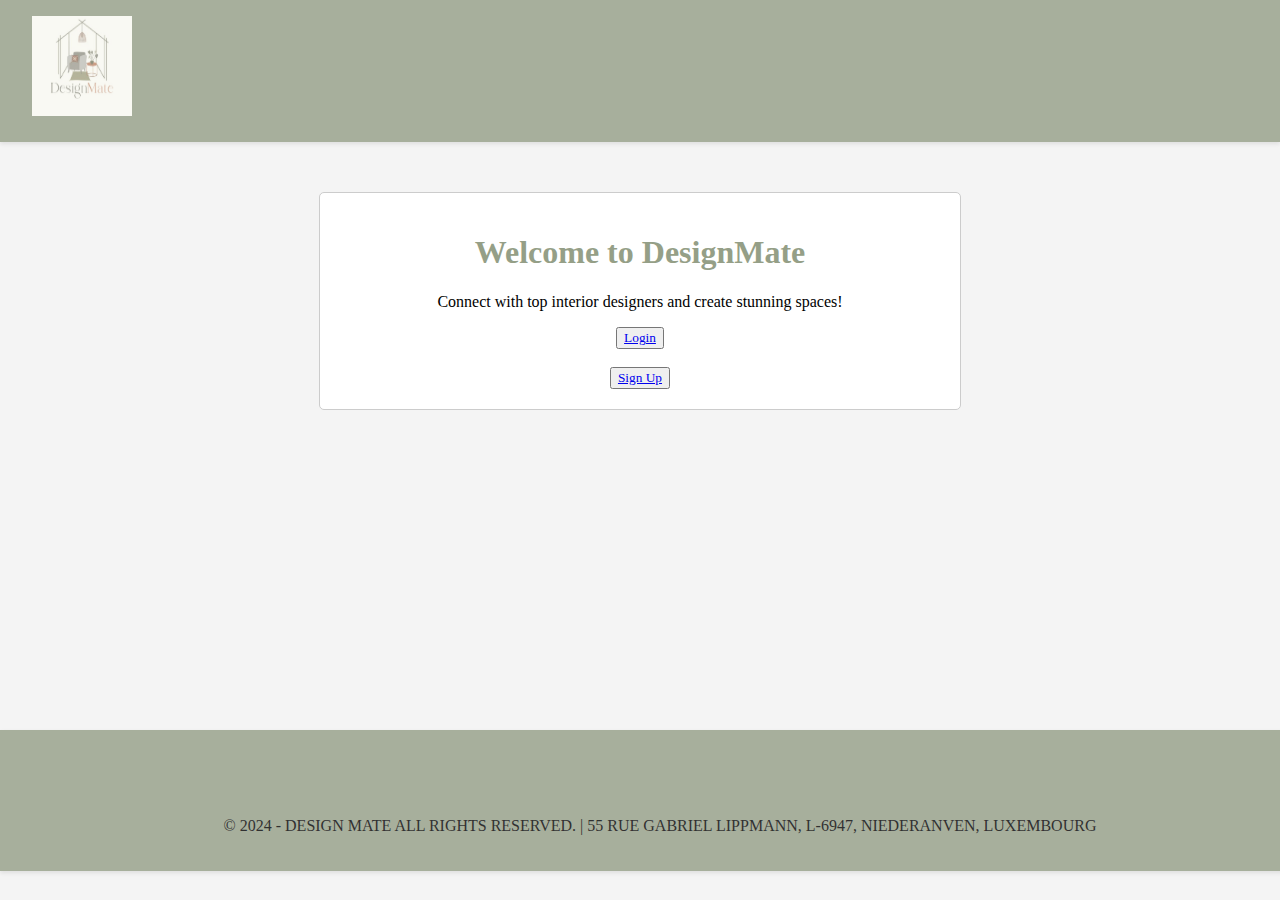
<file: index.html>
<!DOCTYPE html>
<html lang="en">
<head>
    <meta charset="UTF-8">
    <meta name="viewport" content="width=device-width, initial-scale=1.0">
    <link rel="stylesheet" href="https://cdnjs.cloudflare.com/ajax/libs/font-awesome/6.5.1/css/all.min.css" integrity="sha512-DTOQO9RWCH3ppGqcWaEA1BIZOC6xxalwEsw9c2QQeAIftl+Vegovlnee1c9QX4TctnWMn13TZye+giMm8e2LwA==" crossorigin="anonymous" referrerpolicy="no-referrer" />
    <link rel="stylesheet" href="basics.css">
    <link rel="stylesheet" href="styles.css">
    <title>DesignConnect</title>
</head>
<body>
    <header id="Home-header">

        <div class="logo-title">

            <img src="image/logo.jpeg" alt="design mate Logo" id="logo">

            <span></span>

        </div>
    </header>
    <div class="homepage">
        <form>
        <h1>Welcome to DesignMate</h1>
        <p>Connect with top interior designers and create stunning spaces!</p>
        <button><a href="login.html">Login</a></button><br><br>
        <button><a href="signup.html">Sign Up</a></button>
        </form>
    </div>

    
    <footer id="Home-footer">

        <!-- Multimedia -->

        <div class="multimedia" >

            <br>
       <div class="icons">
            <i class="fa-solid fa-envelope">   </i>

            <i class="fa-solid fa-phone">   </i>
            <i class="fa-brands fa-twitter icons">   </i>
            <i class="fa-brands fa-instagram">   </i></div>
<p>© 2024 - DESIGN MATE ALL RIGHTS RESERVED. | 55 RUE GABRIEL LIPPMANN, L-6947, NIEDERANVEN, LUXEMBOURG</p>

        </div>
    </footer>
</body>
</html>
</file>
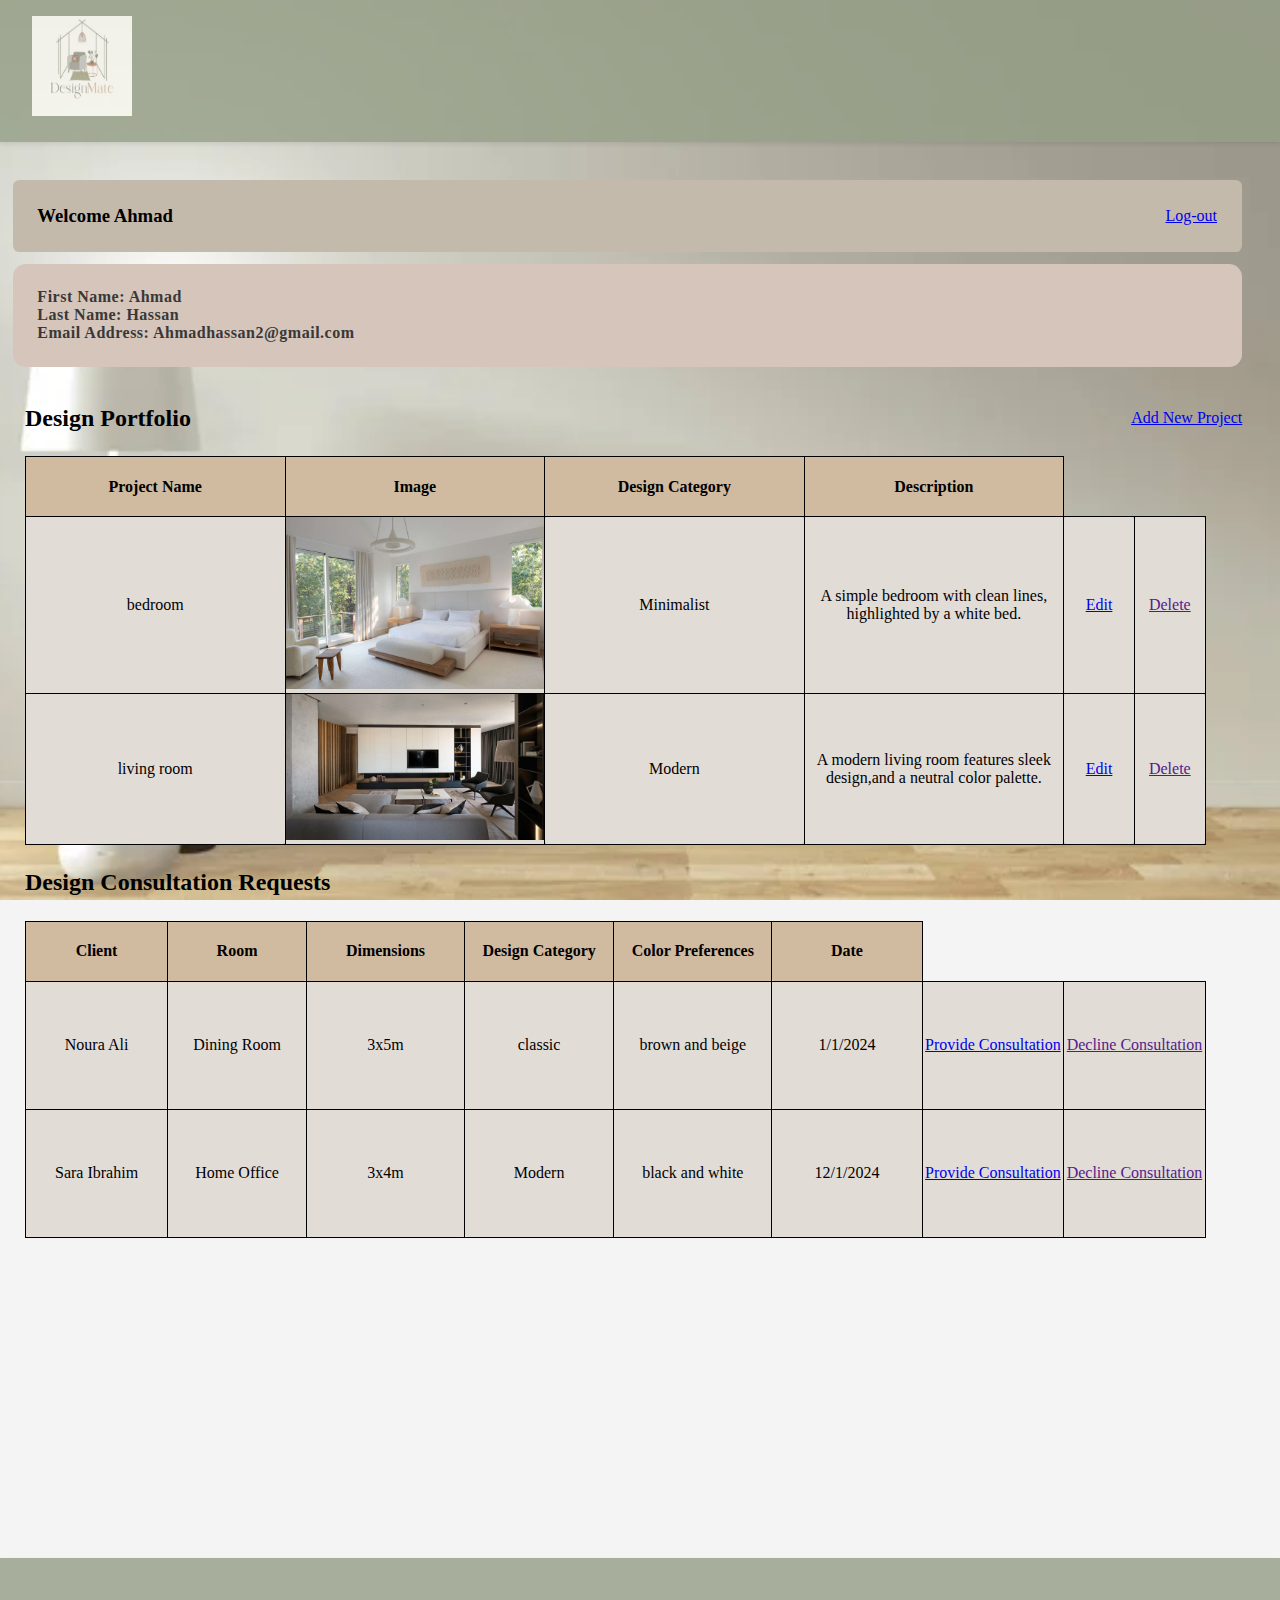
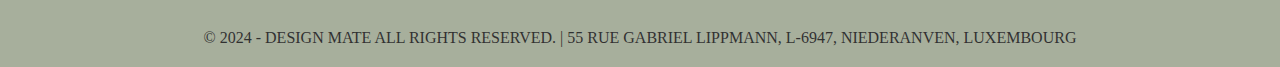
<file: DesignerHomepage.html>
<!DOCTYPE html>
<html lang="en">
		<head>
			<meta charset="utf-8">
			<meta name="viewport" content="width=device-width, initial-scale=1">
			<title> Designer Homepage </title>
			<link rel="stylesheet" href="Designer.css">
			<link rel="stylesheet" href="basics.css">
			<link rel="stylesheet" href="https://cdnjs.cloudflare.com/ajax/libs/font-awesome/6.5.1/css/all.min.css" integrity="sha512-DTOQO9RWCH3ppGqcWaEA1BIZOC6xxalwEsw9c2QQeAIftl+Vegovlnee1c9QX4TctnWMn13TZye+giMm8e2LwA==" crossorigin="anonymous" referrerpolicy="no-referrer" />
			<script src="Designerjs.js"></script>
		</head>
		
		<body>
			<header id="Home-header">

				<div class="logo-title">
		
					<img src="image/logo.jpeg" alt="design mate Logo" id="logo">
		
					<span></span>
		
				</div>
			</header>

			<section id="userInfo">
				<div id="tableHeadr-1">
					<h3 id="welcomeText">Welcome Ahmad</h3>
					<a href="index.html" id="logout">Log-out</a>
				</div>


				<div id="designerInfo">
					<ul >
                        <li>First Name:<span> Ahmad</span></li>
                        <li>Last Name:<span> Hassan</span></li>
                        <li>Email Address:<span> Ahmadhassan2@gmail.com</span></li>
                    </ul>
				</div>
			
			</section>
		<section id="2tables">
			<section id="table1">
				<div id="tableHeadr-2">
					<h1>Design Portfolio</h1>
					<a href="ProjectAdditionPage.html" id="logout">Add New Project</a>
				</div>
			
			
				<table class="table1">
				<thead>
					<tr>
						<th>Project Name</th>
						<th>Image</th>
						<th>Design Category</th>
						<th>Description</th>
					</tr>
				</thead>
				<tbody>	
					<tr>
						<td>bedroom</td>
						<td><img src="image/bedroom.jpg" alt="Minimalist bedroom"></td>
						<td>Minimalist</td>
						<td class="des">A simple bedroom with clean lines, highlighted by a white bed.</td>
						<td><a href="UpdatePage.html">Edit</a></td>
						<td><a href="">Delete</a></td>
					</tr>
					
					<tr>
						<td>living room</td>
						<td><img src="image/livingroom.jpg" alt="Modern living room"></td>
						<td>Modern</td>
						<td class="des">A modern living room features sleek design,and a neutral color palette.</td>
						<td><a href="UpdatePage.html">Edit</a></td>
						<td><a href="">Delete</a></td>
					</tr>
				</tbody>
				</table>
			</section>
			
			<section id="table2">
			<h1>Design Consultation Requests</h1>
			
			<table class="table2">
			<thead>
				<tr>
					<th>Client</th>
					<th>Room</th>
					<th>Dimensions</th>
					<th>Design Category</th>
					<th>Color Preferences</th>
					<th>Date</th>
				</tr>
			</thead>	
				<tbody>
				<tr>
					<td>Noura Ali</td>
					<td>Dining Room</td>
					<td>3x5m</td>
					<td>classic</td>
					<td>brown and beige</td>
					<td>1/1/2024</td>
					<td><a href="Design consultation page.html">Provide Consultation</a></td>
					<td><a href="">Decline Consultation</a></td>
				</tr>
				
				<tr>
					<td>Sara Ibrahim</td>
					<td>Home Office</td>
					<td>3x4m</td>
					<td>Modern</td>
					<td>black and white</td>
					<td>12/1/2024</td>
					<td><a href="Design consultation page.html">Provide Consultation</a></td>
					<td><a href="">Decline Consultation</a></td>
				</tr>
				</tbody>
			</table>
			</section>
		</section>	
			
			<footer id="Home-footer">

				<!-- Multimedia -->
		
				<div class="multimedia" >
		
					<br>
			   <div class="icons">
					<i class="fa-solid fa-envelope">   </i>
		
					<i class="fa-solid fa-phone">   </i>
					<i class="fa-brands fa-twitter icons">   </i>
					<i class="fa-brands fa-instagram">   </i></div>
		<p>© 2024 - DESIGN MATE ALL RIGHTS RESERVED. | 55 RUE GABRIEL LIPPMANN, L-6947, NIEDERANVEN, LUXEMBOURG</p>
		
				</div>
			</footer>
		</body>
</html>
</file>
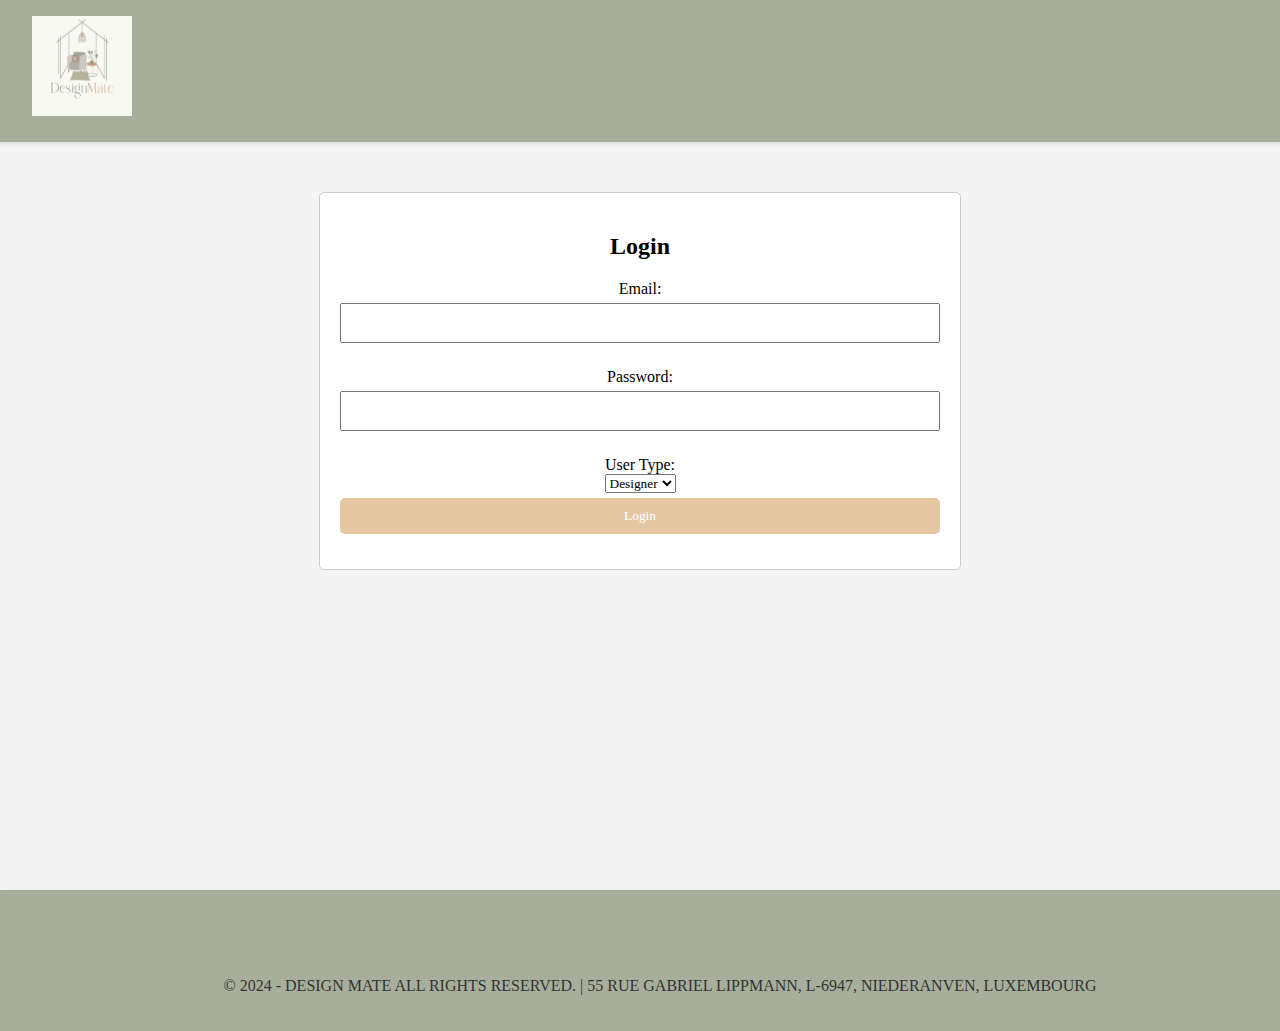
<file: login.html>
<!DOCTYPE html>
<html lang="en">
<head>
    <meta charset="UTF-8">
    <meta name="viewport" content="width=device-width, initial-scale=1.0">
    <link rel="stylesheet" href="https://cdnjs.cloudflare.com/ajax/libs/font-awesome/6.5.1/css/all.min.css" integrity="sha512-DTOQO9RWCH3ppGqcWaEA1BIZOC6xxalwEsw9c2QQeAIftl+Vegovlnee1c9QX4TctnWMn13TZye+giMm8e2LwA==" crossorigin="anonymous" referrerpolicy="no-referrer" />
    <link rel="stylesheet" href="basics.css">
    <link rel="stylesheet" href="styles.css">
    <script src="scriptlog.js" defer></script>
    <title>DesignConnect - Login</title>
</head>
<body>

    <div id="container">

        <!-- Header -->

        <header id="Home-header">

            <div class="logo-title">

                <img src="image/logo.jpeg" alt="design mate Logo" id="logo">

                <span></span>

            </div>

            <div class="navbar">
            </div>

        </header>
    <div class="login-page">
        <h2>Login</h2>
        <form id="loginForm">
            <label for="email">Email:</label>
            <input type="email" id="email" name="email" required>

            <label for="password">Password:</label>
            <input type="password" id="password" name="password" required>

            <label for="userType">User Type:</label>
            <select id="userType" name="userType" required>
                <option value="designer">Designer</option>
                <option value="client">Client</option>
            </select>

            <input type="submit" value="Login">
        </form>
    </div>
    <footer id="Home-footer">

        <!-- Multimedia -->

        <div class="multimedia" >

            <br>
       <div class="icons">
            <i class="fa-solid fa-envelope">   </i>

            <i class="fa-solid fa-phone">   </i>
            <i class="fa-brands fa-twitter icons">   </i>
            <i class="fa-brands fa-instagram">   </i></div>
<p>© 2024 - DESIGN MATE ALL RIGHTS RESERVED. | 55 RUE GABRIEL LIPPMANN, L-6947, NIEDERANVEN, LUXEMBOURG</p>

        </div>
    </footer>
</body>
</html>
</file>
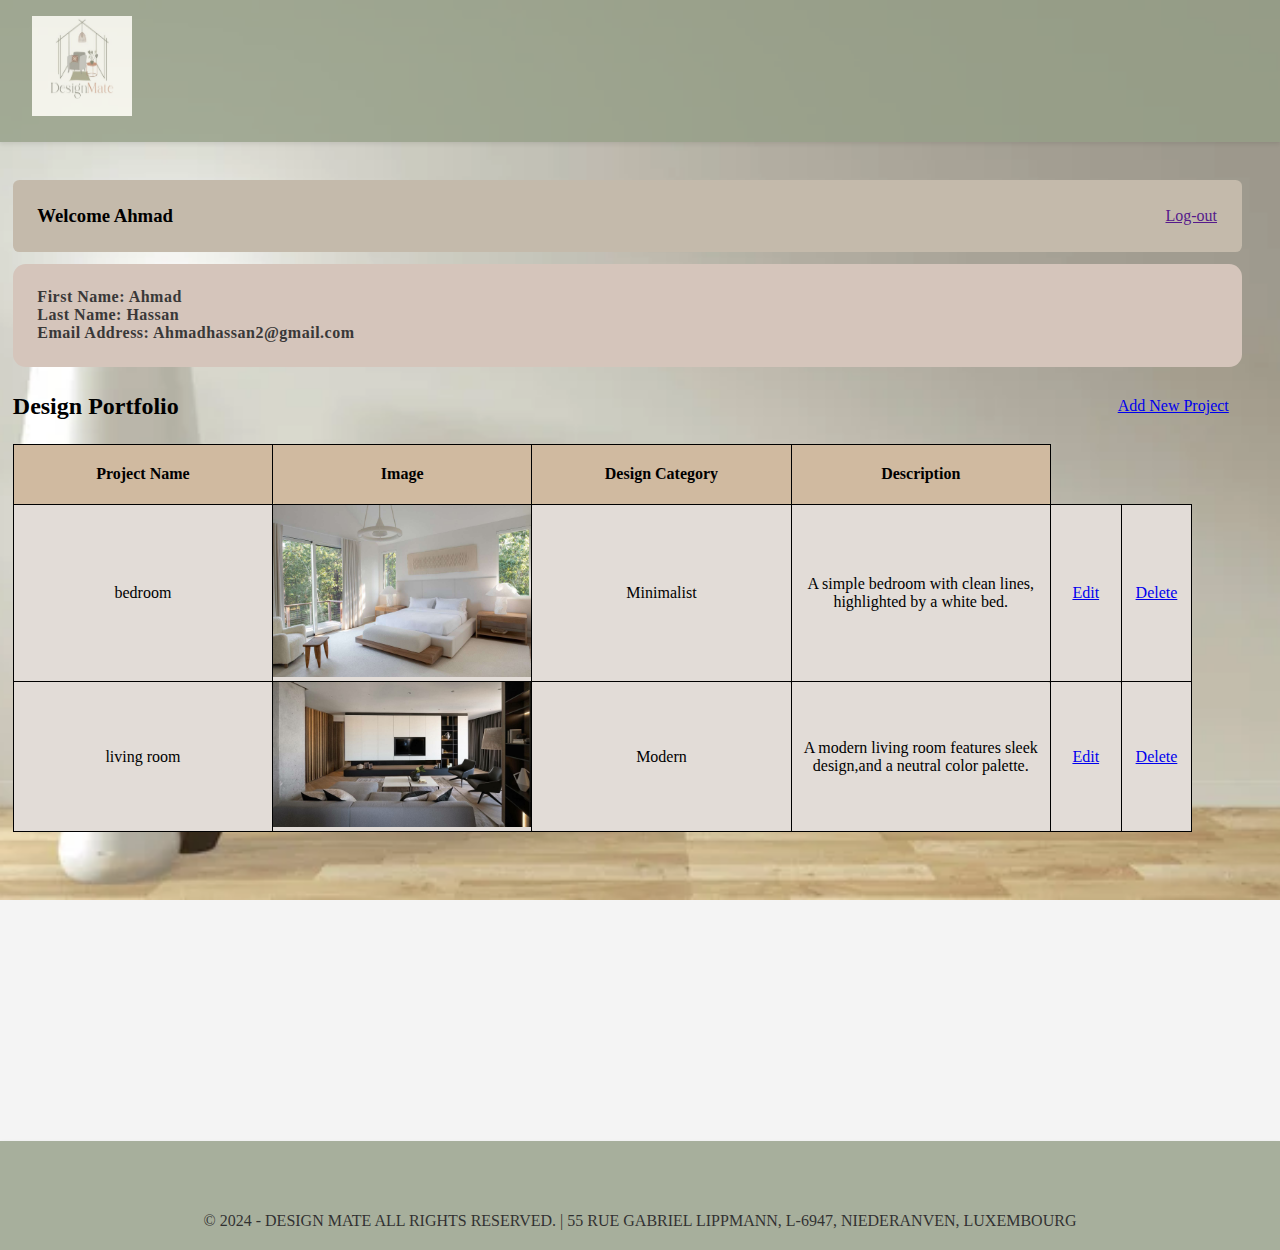
<file: OneDesigner.html>
<!DOCTYPE html>
<html lang="en">
		<head>
			<meta charset="utf-8">
			<meta name="viewport" content="width=device-width, initial-scale=1">
			<title> Designer Homepage </title>
			<link rel="stylesheet" href="Designer.css">
			<link rel="stylesheet" href="basics.css">
			<link rel="stylesheet" href="https://cdnjs.cloudflare.com/ajax/libs/font-awesome/6.5.1/css/all.min.css" integrity="sha512-DTOQO9RWCH3ppGqcWaEA1BIZOC6xxalwEsw9c2QQeAIftl+Vegovlnee1c9QX4TctnWMn13TZye+giMm8e2LwA==" crossorigin="anonymous" referrerpolicy="no-referrer" />
			<script src="Designerjs.js"></script>
		</head>
		
		<body>
			<header id="Home-header">

				<div class="logo-title">
		
					<img src="image/logo.jpeg" alt="design mate Logo" id="logo">
		
					<span></span>
		
				</div>
			</header>

			<section id="userInfo">
				<div id="tableHeadr-1">
					<h3 id="welcomeText">Welcome Ahmad</h3>
					<a href="" id="logout">Log-out</a>
				</div>


				<div id="designerInfo">
					<ul >
                        <li>First Name:<span> Ahmad</span></li>
                        <li>Last Name:<span> Hassan</span></li>
                        <li>Email Address:<span> Ahmadhassan2@gmail.com</span></li>
                    </ul>
				</div>
			
			</section>
		
			<section id="table1">
				<div id="tableHeadr-2">
					<h1>Design Portfolio</h1>
					<a href="ProjectAdditionPage.html" id="logout">Add New Project</a>
				</div>
			
			
				<table class="table1">
				<thead>
					<tr>
						<th>Project Name</th>
						<th>Image</th>
						<th>Design Category</th>
						<th>Description</th>
					</tr>
				</thead>
				<tbody>	
					<tr>
						<td>bedroom</td>
						<td><img src="image/bedroom.jpg" alt="Minimalist bedroom"></td>
						<td>Minimalist</td>
						<td class="des">A simple bedroom with clean lines, highlighted by a white bed.</td>
						<td><a href="UpdatePage.html">Edit</a></td>
						<td><a href="#">Delete</a></td>
					</tr>
					
					<tr>
						<td>living room</td>
						<td><img src="image/livingroom.jpg" alt="Modern living room"></td>
						<td>Modern</td>
						<td class="des">A modern living room features sleek design,and a neutral color palette.</td>
						<td><a href="UpdatePage.html">Edit</a></td>
						<td><a href="#">Delete</a></td>
					</tr>
				</tbody>
				</table>
			</section>
			<footer id="Home-footer">

				<!-- Multimedia -->
		
				<div class="multimedia" >
		
					<br>
			   <div class="icons">
					<i class="fa-solid fa-envelope">   </i>
		
					<i class="fa-solid fa-phone">   </i>
					<i class="fa-brands fa-twitter icons">   </i>
					<i class="fa-brands fa-instagram">   </i></div>
		<p>© 2024 - DESIGN MATE ALL RIGHTS RESERVED. | 55 RUE GABRIEL LIPPMANN, L-6947, NIEDERANVEN, LUXEMBOURG</p>
		
				</div>
			</footer>
		</body>
</html>
</file>
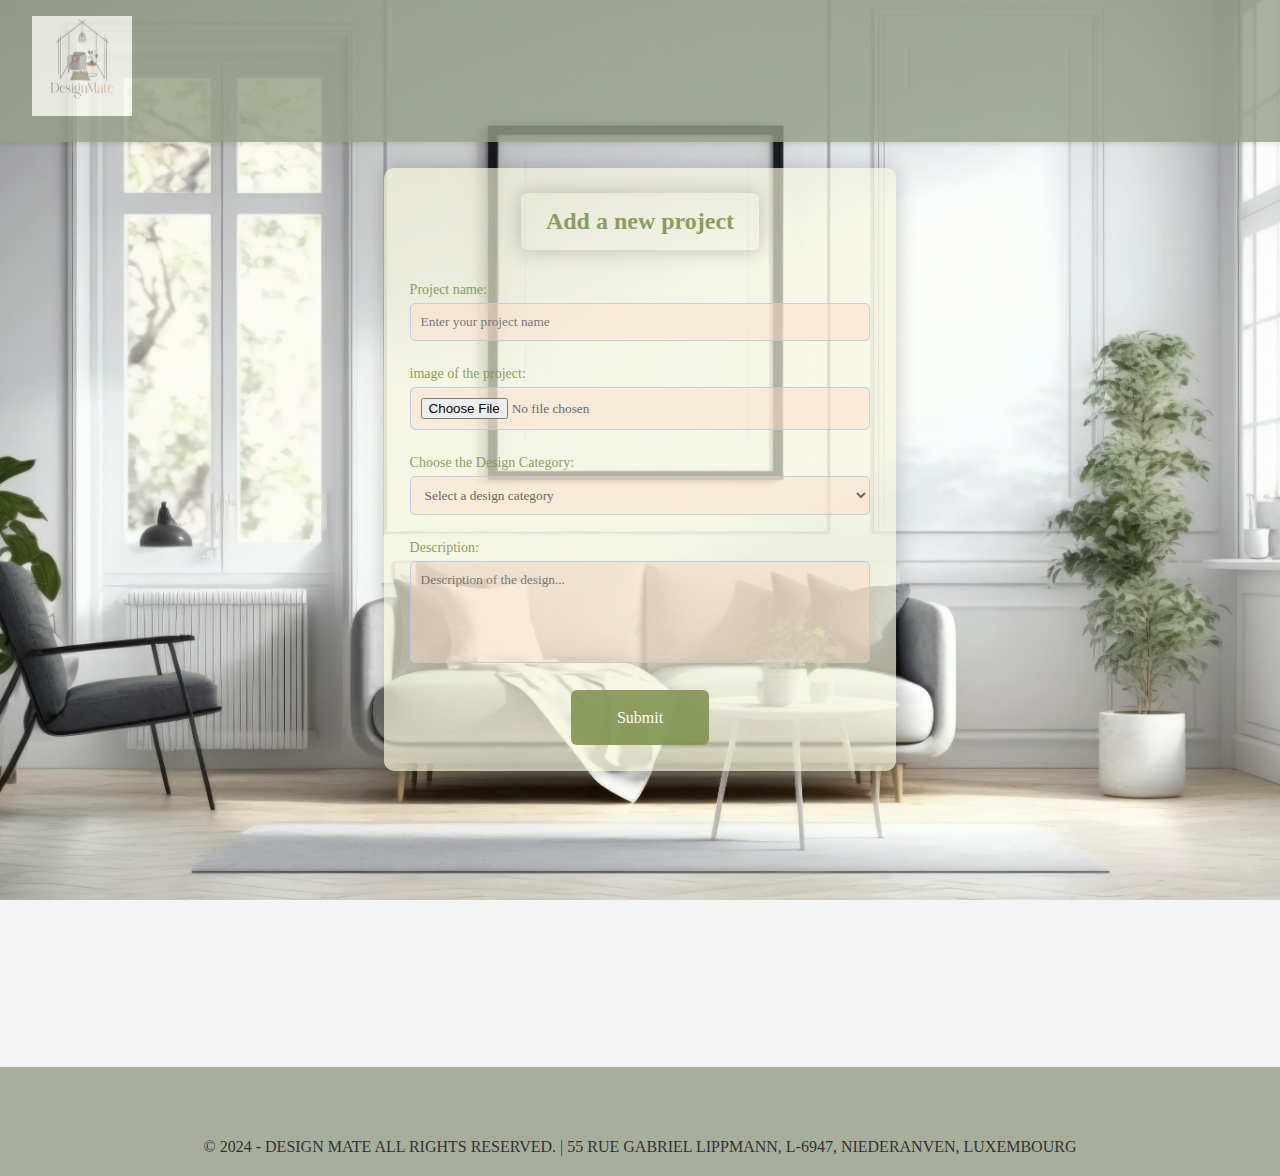
<file: ProjectAdditionPage.html>
<!DOCTYPE html>
<html lang="en">
		<head>
			<meta charset="utf-8">
			<title> Project Addition </title>
			<meta name="viewport" content="width=device-width, initial-scale=1.0">
			<link rel="stylesheet" href="DesignerAdd.css">
			<link rel="stylesheet" href="basics.css">
			<link rel="stylesheet" href="https://cdnjs.cloudflare.com/ajax/libs/font-awesome/6.5.1/css/all.min.css" integrity="sha512-DTOQO9RWCH3ppGqcWaEA1BIZOC6xxalwEsw9c2QQeAIftl+Vegovlnee1c9QX4TctnWMn13TZye+giMm8e2LwA==" crossorigin="anonymous" referrerpolicy="no-referrer" />
		</head>
		
		<body>
			<header id="Home-header">

				<div class="logo-title">
		
					<img src="image/logo.jpeg" alt="design mate Logo" id="logo">
		
					<span></span>
		
				</div>
			</header>
			
				<div class="container">
					
					
					<h1>Add a new project</h1>
					
					<form class="form" action="#">
						
						
						<div class="text">
							<label for="projectname">Project name:</label>
							<input type="text" id="projectname" placeholder="Enter your project name">
						</div>
						
						<div class="file">
							<label for="myfile">image of the project:</label>
							<input type="file" name="uploadimage">
						</div>
					 
					 
					
						<div class="menu">
						  <label for="DesignCategory">Choose the Design Category:</label><br>
						  <select id="DesignSelect" >
							<option value="" selected disabled hidden>Select a design category</option>
							<option>Modern</option>
							<option>Coastal</option>
							<option>Minimalism</option>
							<option>Bohemian</option>
							<option>scandinavian</option>
							<option>classic</option>
						  </select>
						</div>
						
						<div class="textholder">
						  <label for="Descriptiontext">Description:</label><br>
						  <textarea placeholder="Description of the design..." cols="30%" rows="5%"></textarea>
						</div>
						
						
						<input type="submit" id="btn" />
						
						
				    </form>
					
				</div>
				
				<footer id="Home-footer">

					<!-- Multimedia -->
			
					<div class="multimedia" >
			
						<br>
				   <div class="icons">
						<i class="fa-solid fa-envelope">   </i>
			
						<i class="fa-solid fa-phone">   </i>
						<i class="fa-brands fa-twitter icons">   </i>
						<i class="fa-brands fa-instagram">   </i></div>
			<p>© 2024 - DESIGN MATE ALL RIGHTS RESERVED. | 55 RUE GABRIEL LIPPMANN, L-6947, NIEDERANVEN, LUXEMBOURG</p>
			
					</div>
				</footer>
				<script src="ProjectAdditionPage.js"></script>
	  
		</body>
</html>
</file>
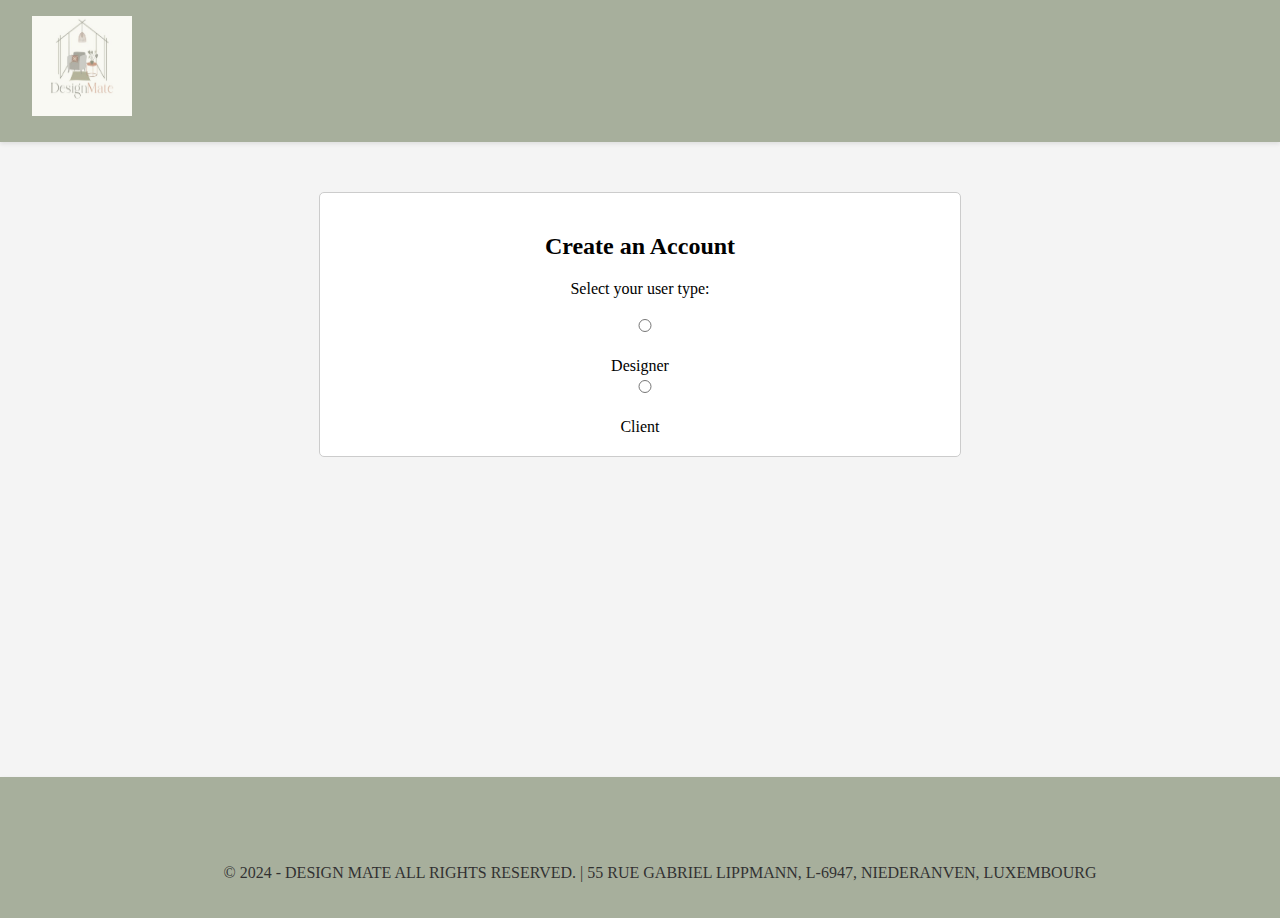
<file: signup.html>
<!DOCTYPE html>
<html lang="en">
<head>
    <meta charset="UTF-8">
    <meta name="viewport" content="width=device-width, initial-scale=1.0">
    <link rel="stylesheet" href="https://cdnjs.cloudflare.com/ajax/libs/font-awesome/6.5.1/css/all.min.css" integrity="sha512-DTOQO9RWCH3ppGqcWaEA1BIZOC6xxalwEsw9c2QQeAIftl+Vegovlnee1c9QX4TctnWMn13TZye+giMm8e2LwA==" crossorigin="anonymous" referrerpolicy="no-referrer" />
    <link rel="stylesheet" href="basics.css">
    <link rel="stylesheet" href="styles.css">
    <script src="script.js" defer></script>
    <title>DesignConnect - Sign Up</title>
</head>
<body>


    <div id="container">

        <!-- Header -->

        <header id="Home-header">

            <div class="logo-title">

                <img src="image/logo.jpeg" alt="design mate Logo" id="logo">

                <span></span>

            </div>

            <div class="navbar">

            </div>

        </header>


    <div class="signup-page">
        <h2>Create an Account</h2>
        <p>Select your user type:</p>
        <input type="radio" name="userType" value="designer" id="designerRadio">
        <label for="designerRadio">Designer</label>
        <input type="radio" name="userType" value="client" id="clientRadio">
        <label for="clientRadio">Client</label>

        <div id="designerForm" class="user-form">
            <!-- Designer form elements -->
            <form id="designerSignUpForm">
                <label for="firstName">First Name:</label>
                <input type="text" id="firstName" name="firstName" required>

                <label for="lastName">Last Name:</label>
                <input type="text" id="lastName" name="lastName" required>

                <label for="email">Email:</label>
                <input type="email" id="email" name="email" required>

                <label for="password">Password:</label>
                <input type="password" id="password" name="password" required>

                <label for="brandName">Brand Name:</label>
                <input type="text" id="brandName" name="brandName" required>

                <label for="logo">Logo:</label>
                <input type="file" id="logo" name="logo" accept="image/*" required>

                <label for="specialities">Specialities:</label>
                <input type="checkbox" id="modern" name="specialities" value="modern">
                <label for="modern">Modern</label>
                <input type="checkbox" id="country" name="specialities" value="country">
                <label for="country">Country</label>
               
                <input type="checkbox" id="coastal" name="specialities" value="coastal">
                <label for=" coastal">Coastal</label>

                <input type="checkbox" id="Bohemian" name="specialities" value="Bohemian">
                <label for="Bohemian">Bohemian</label>

                <input type="submit" value="Sign Up">
            </form>
        </div>

        <div id="clientForm" class="user-form" style="display:none;">
            <!-- Client form elements -->
            <form id="clientSignUpForm">
                <label for="firstName">First Name:</label>
                <input type="text" id="firstName" name="firstName" required>

                <label for="lastName">Last Name:</label>
                <input type="text" id="lastName" name="lastName" required>

                <label for="email">Email:</label>
                <input type="email" id="email" name="email" required>

                <label for="password">Password:</label>
                <input type="password" id="password" name="password" required>

                <input type="submit" value="Sign Up">
            </form>
        </div>
    </div>


    <footer id="Home-footer">

        <!-- Multimedia -->

        <div class="multimedia" >

            <br>
       <div class="icons">
            <i class="fa-solid fa-envelope">   </i>

            <i class="fa-solid fa-phone">   </i>
            <i class="fa-brands fa-twitter icons">   </i>
            <i class="fa-brands fa-instagram">   </i></div>
<p>© 2024 - DESIGN MATE ALL RIGHTS RESERVED. | 55 RUE GABRIEL LIPPMANN, L-6947, NIEDERANVEN, LUXEMBOURG</p>

        </div>
    </footer>



</body>
</html>
</file>
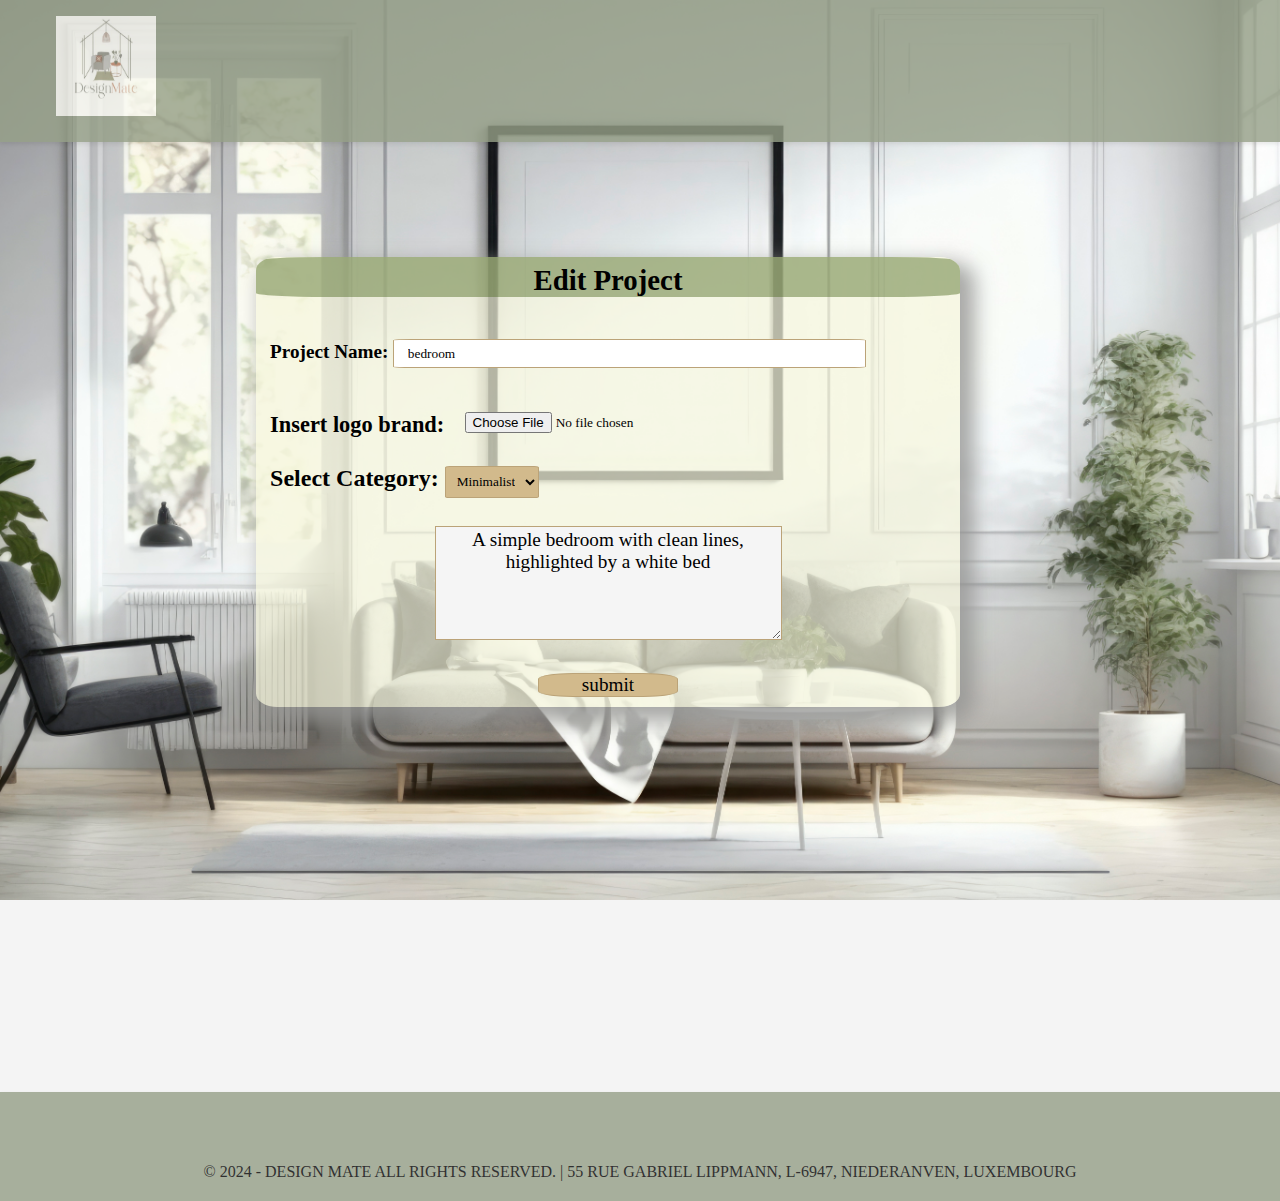
<file: UpdatePage.html>
<!DOCTYPE html>
<html lang="en">
<head>
    <meta charset="UTF-8">
    <title>Update project page</title>
    <link rel="stylesheet" href="Updatepage.css">
    <link rel="stylesheet" href="basics.css">
    <link rel="stylesheet" href="https://cdnjs.cloudflare.com/ajax/libs/font-awesome/6.5.1/css/all.min.css" integrity="sha512-DTOQO9RWCH3ppGqcWaEA1BIZOC6xxalwEsw9c2QQeAIftl+Vegovlnee1c9QX4TctnWMn13TZye+giMm8e2LwA==" crossorigin="anonymous" referrerpolicy="no-referrer" />

</head>
<body>

    <header id="Home-header">

        <div class="logo-title">

            <img src="image/logo.jpeg" alt="design mate Logo" id="logo">

            <span></span>

        </div>
    </header>    
    <section>
        <form action="#" method="post" name="ProjectUpdateForm"  >
        <h1> Edit Project </h1>

            <!--project name-->
            <div class="Pname">
                <label for="ProjectName" >Project Name:</label>
                <input type="text" id="ProjectName" value="bedroom"><br>
            </div>
            <!--project logo-->
            <div class="Plogo">
                <label for="image">Insert logo brand:</label>
                <input type="file" id="image" name="image"  ><br>
            </div>

            <!--drop doen menue-->
            <div class="Pmenue">
            <label for="drop-downMenue">Select Category:</label>
                        <select name="drop-downMenue" class="drop-downMenue">
                            <option value="Minimalist">Minimalist</option>
                            <option value="Modern">Modern</option>
                            <option value="Country">Country</option>
                            <option value="Coastal">Coastal</option>
                            <option value="Bohemian">Bohemian</option>
                        </select><br>
                    </div>        
            <!--description (text area)-->
            <div class="Pdescription">
            <textarea  placeholder="design description..." cols="30%" rows="5%"  >A simple bedroom with clean lines, highlighted by a white bed</textarea><br>
            </div>
                <!--submit button-->

            <button class="btn"  type="button" >submit</button>

       
        </form>
        
    </section>
    <script src="UpdatePage.js"></script>
    <footer id="Home-footer">

        <!-- Multimedia -->

        <div class="multimedia" >

            <br>
       <div class="icons">
            <i class="fa-solid fa-envelope">   </i>

            <i class="fa-solid fa-phone">   </i>
            <i class="fa-brands fa-twitter icons">   </i>
            <i class="fa-brands fa-instagram">   </i></div>
<p>© 2024 - DESIGN MATE ALL RIGHTS RESERVED. | 55 RUE GABRIEL LIPPMANN, L-6947, NIEDERANVEN, LUXEMBOURG</p>

        </div>
    </footer>
</body>

</html>
</file>
<file: basics.css>
.theme2 {
	color:blue;
	background: gray;
}

.theme1 header {
	  background-color: #4e32a8;
	color: #fff;
}


.theme1 footer {
	  background-color: #4e32a8;
	color: #fff;
}

.theme2 header {
    background-color: #555;
    color: black;
}

.theme2 footer {
    background-color: #555;
	color: black;
}


body {
    font-family: 'Arial', sans-serif;
     background-color: #f4f4f4;
    margin: 0;
    padding: 0;
}


header {

    text-align: center;

    background-color:  rgb(149, 159, 135);
    color: #fff;

    display: flex;  

    justify-content: space-between; 

    align-items: center; 

    padding: 1rem 2rem;

    box-shadow: 0 2px 4px rgba(0,0,0,0.1);
    
    opacity: 0.8;
    margin-bottom:2%;

}



.logo-title {

    display: flex;

    align-items: center; 

    gap: 10px; 

}



#logo {

    width: 200px;
    height: 100px;

}



.navbar {

    display: flex;

    gap: 15px;
}



.navbar a {

    text-decoration: none;


    transition: color 0.3s ease;

}



.navbar a:hover {

    color: #0077cc;

}





header img {

    max-width: 100px;

    margin-bottom: 10px;

}



nav a {

    margin: 0 15px;

    text-decoration: none;

    color: #fff;

    transition: color 0.3s ease;

}



nav a:hover {

    color: #0077cc;

}



footer {

    position: relative; 
    top: 30vh;
     width: 100%;
     height: 20;
   text-align: center;
   padding: 20px;

   background-color:  rgb(149, 159, 135);

    box-shadow: 0 2px 4px rgba(0,0,0,0.1);
    
    opacity: 0.8;
	 gap: 15px;

     
     margin-top:2%;
}



footer a {

    text-decoration: none;

    color: #0077cc;

    transition: color 0.3s ease;

}



footer a:hover {

    color: #0055a5;

}

* {
	
	font-family: italic;
}

.icons{

font-size: 20px;
padding: 5px;
}
</file>
<file: styles.css>
body {
    font-family: 'Arial', sans-serif;
    margin: 0;
    padding: 0;
}

.homepage {
    text-align: center;
    padding: 50px;
    background-color: #f4f4f4;
}

.signup-page {
    max-width: 600px;
    margin: 50px auto;
    padding: 20px;
    background-color: #fff;
    border: 1px solid #ccc;
    border-radius: 5px;
    text-align: center;
}

.user-form {
    margin-top: 20px;
}

label {
    display: block;
    margin-top: 10px;
}

input {
    width: 100%;
    padding: 10px;
    margin-top: 5px;
    margin-bottom: 15px;
    box-sizing: border-box;
}

input[type="checkbox"] {
    margin-top: 0;
}

input[type="submit"] {
    background-color:#e4c6a3;
    color: #fff;
    cursor: pointer;
    padding: 10px 20px;
    border: none;
    border-radius: 5px;
}

input[type="submit"]:hover {
    background-color: #e4c6a3;
}

.login-page{
    max-width: 600px;
    margin: 50px auto;
    padding: 20px;
    background-color: #fff;
    border: 1px solid #ccc;
    border-radius: 5px;
    text-align: center;
}
.homepage{

    max-width: 600px;
    margin: 50px auto;
    padding: 20px;
    background-color: #fff;
    border: 1px solid #ccc;
    border-radius: 5px;
    text-align: center;

}
.homepage h1 {

color : rgb(149, 159, 135)

}
</file>
<file: Designer.css>
*{
	padding:0%;
	margin:0%;
	box-sizing: border-box;
}

body {
      background-image: url("image/designerBackground.jpg");
	background-attachment: fixed;
	background-position: center;
	background-size: cover;
	font: 400 16px 'Calibri', 'Arial';
}

.table1 img {
    width: 100%;
    height: auto;
}


h1 {
    font-size: 1.5em; /* Adjust the font size as needed */
}


#logout{
	float: right;
	font-size: 16px;
}


#designerInfo{
    margin-top: 1%;
    background-color: #d5c5bb;
    padding: 2%;
    border-radius: 1vw;
}
  #designerInfo li{
	font-size: 1.0em;
	font-weight: bold;
	list-style: none;
	letter-spacing: 0.5px;
	color: rgb(57, 56, 56);
  }

section{
	padding:1%;
	display:flex;
	flex-direction:column;
	width:97vw;
}

table{
  border-collapse:collapse;
  width:97%;
}

td,th{
  border: 1px black solid;
  text-align: center;
  border-radius: 2px;
  width:20vw;
}

.table1 td:last-child,
.table1 td:nth-last-child(2){
    width: 6%; 
}

.table2 td:last-child,
.table2 td:nth-last-child(2) {
	width: 12%;
}

td{
	background-color: #e2dcd7;
	height:10vw;

}

th {
    background-color: #d0baa0;
}

thead tr {
    height: 60px;
    background: #FFED86;
    font-size: 16px;
}

tbody tr {
    height: 48px;
    border-bottom: 1px solid #E3F1D5;
}


#tableHeadr-1, #tableHeadr-2 {
    display: flex;
    flex-direction: row;
    justify-content: space-between;
    align-items: center; /* Align items vertically in the center */
	
}

#tableHeadr-1{
	display: flex;
    flex-direction: row;
    justify-content: space-between;
    background-color: #C4BAAB;
    padding: 2%;
    border-radius: 0.5vw;
}

#tableHeadr-2,#table2 h1{
	padding-bottom:2%;
}

#userInfo{
	width: 98vw;
}

.des{
	padding:0px 2px;
}
</file>
<file: DesignerAdd.css>
*{
	padding:0%;
	margin:0%;
	box-sizing: border-box;
}

body{
	background-image: url("image/formBackground.jpg");
	background-attachment: fixed;
	background-position: center;
	background-size:cover;
	background-repeat: no-repeat;
}

.container{
	opacity:0.97;
	width:40%;/*95%*/
	position: relative;
	left: 30%;
	right: 20%;
	padding: 2%;
	border-radius:10px;
	display: flex;
	flex-direction: column;
	align-items: center;
	justify-content: center;
	box-shadow: 0 0 20px rgba(41, 41, 41, 0.25);
	
	background-color: rgba(245, 245, 220, 0.7);
}

form{
	width:100%;
	position:relative;
	margin:30px auto 0 auto;
	color:#656363;
}


label, option{
	color:#8A9A5B;
	font-size:14px;
}

textarea, input,select,select#DesignSelect{
	width:100%;
	font-weight:400;
	padding:10px 10px;
	border-radius:5px;
	border:1.2px solid #c4cae0;
	margin-top:5px;
	background-color: #fcddc97a;
	color:#656363;
	margin-bottom:5%;
}

textarea{
	resize:none;
}

textarea:focus, input:focus{
	outline:none;
	border-color:#8A9A5B;
}


.form input[type="submit"] {
	background: #8A9A5B;
	color: #ffffff;
	display: block;
    margin: auto;
    height: 55px;
    width: 30%;
    font-size: 1rem;
    border: none;
	border-radius:6px;
}

.form input[type="submit"]:hover {
    background: #FAF0DC;
    color: #CAAD7E;
	display: block;
    margin: auto;
    height: 55px;
    width: 30%;
    font-size: 1rem;
    border: none;
	border-radius:6px;
}

h1{
    font-weight: bold;
    text-align: center;
	font-size: 1.5rem;
    color: #8A9A5B;
    padding: 15px 25px;
    box-shadow: 0 0 20px rgba(41, 41, 41, 0.25);
	border-radius:6px;
}
</file>
<file: Updatepage.css>
*{
  padding:0%;
  margin:0%;
  box-sizing: border-box;
}


body{
  padding:0%;
  margin:0%;
background-image:url("image/formBackground.jpg") ;
background-repeat: no-repeat;
background-size: cover;
background-position: center;
background-attachment:fixed;

}


 section{
  padding:7% ;


padding-right: 50%;
padding-left: 20%;
top: 50%;


 }
  
form{
  display: flex;
  flex-direction: column;
  background-color:rgba(245, 245, 220, 0.7);
  border-radius: 3%;
  box-shadow: 10px 10px 20px 5px #959593d0;
width: 55vw;
height: 50vh;
justify-content: space-between;
overflow: auto;

}
h1{
  background-color: #4f6a2375;
  text-align: center;
  font-size: 1.8em;
  border-radius: 10%;
  margin:0% 0% 2% 0% ;
  padding-top: 1%;
  
  }



  div{
  padding-left: 1%;
padding-right:2% ;
padding-left: 2%;

}

label{
  font-weight:bold;
}

.Pname,.Pmenue,.Pdescription ,.btn
{
  font-size: 1.2em;
  font-weight: 400;

}

.Pname input{
  width: 70%;
  height: 50%;
  border-radius: 4%;
  border-style: none;
padding: 2%;
align-self: center;
border:1.5px solid rgb(187, 163, 120);

}
.Plogo{
  display: flex;
  font-size: 1.4em;
  justify-content:flex-start;


}
.Plogo input{
  padding:0% 3%;
}

.Pmenue{
  font-size: 1.5em;
}

.Pmenue select{
  display: inline-block;
  font-size: 500;
  text-align: center;
  padding:0% 3%;
  background-color: rgb(210, 186, 140);
  border-style: none;
  padding:1%;
border-radius: 5%;
border:1.5px solid rgb(187, 163, 120);
}

.btn{
align-self: center;
  width: 20%; 
  margin-bottom: 1.5%;
  background-color: rgb(210, 186, 140);
  border-style: none;
border-radius: 25%;
border:1.5px solid rgb(187, 163, 120);
}

.Pdescription{
  
  align-self: center;
}

[placeholder ]{
  padding-top:2px ;
text-align: center;
font-size: 1em;
font-weight: 300;
background-color:whitesmoke;
border-style: none;
border:1.5px solid rgb(187, 163, 120);


}
</file>
